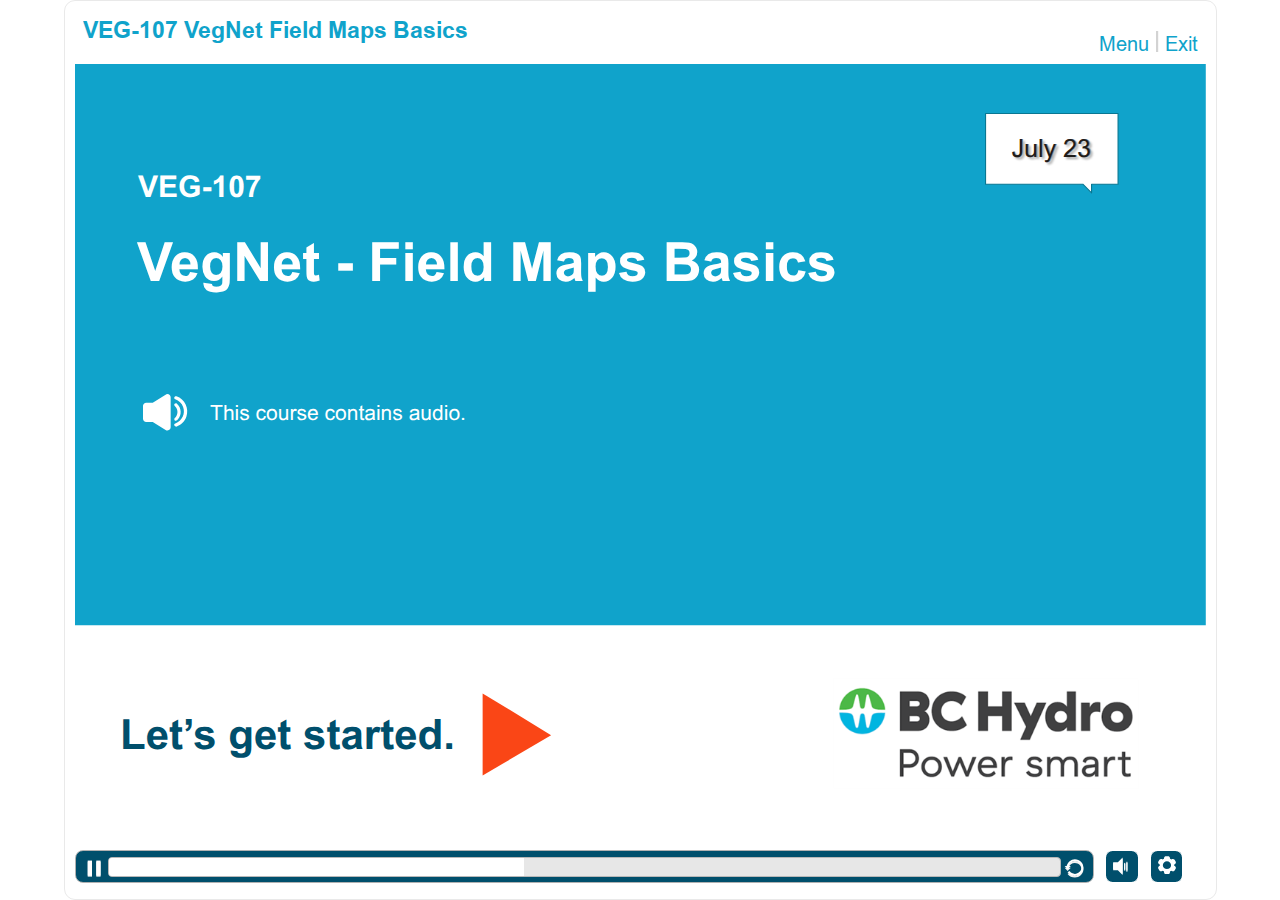
<file: index.html>
<!doctype html>
<html lang="en-US">
<head>
  <meta charset="utf-8">
  <!-- Created using Storyline 3 - http://www.articulate.com  -->
  <!-- version: 3.17.27621.0 -->
  <title>VEG-107 VegNet Field Maps Basics</title>
  <meta http-equiv="x-ua-compatible" content="IE=edge"/>
  <meta name="viewport" content="width=device-width,initial-scale=1,user-scalable=no,shrink-to-fit=no,minimal-ui"/>
  <meta name="apple-mobile-web-app-capable" content="yes"/>
  <style>
    html, body { height: 100%; padding: 0; margin: 0 }
    #app { height: 100%; width: 100%; }
  </style>
  
  <script>window.THREE = { };</script>
</head>
<body style="background: #FFFFFF" class="cs-HTML theme-classic">
  <!-- 360 -->
  <script>!function(e){var i=/iPhone/i,o=/iPod/i,n=/iPad/i,t=/(?=.*\bAndroid\b)(?=.*\bMobile\b)/i,d=/Android/i,s=/(?=.*\bAndroid\b)(?=.*\bSD4930UR\b)/i,b=/(?=.*\bAndroid\b)(?=.*\b(?:KFOT|KFTT|KFJWI|KFJWA|KFSOWI|KFTHWI|KFTHWA|KFAPWI|KFAPWA|KFARWI|KFASWI|KFSAWI|KFSAWA)\b)/i,r=/IEMobile/i,h=/(?=.*\bWindows\b)(?=.*\bARM\b)/i,a=/BlackBerry/i,l=/BB10/i,p=/Opera Mini/i,f=/(CriOS|Chrome)(?=.*\bMobile\b)/i,u=/(?=.*\bFirefox\b)(?=.*\bMobile\b)/i,c=new RegExp("(?:Nexus 7|BNTV250|Kindle Fire|Silk|GT-P1000)","i"),w=function(e,i){return e.test(i)},A=function(e){var A=e||navigator.userAgent,v=A.split("[FBAN");if(void 0!==v[1]&&(A=v[0]),this.apple={phone:w(i,A),ipod:w(o,A),tablet:!w(i,A)&&w(n,A),device:w(i,A)||w(o,A)||w(n,A)},this.amazon={phone:w(s,A),tablet:!w(s,A)&&w(b,A),device:w(s,A)||w(b,A)},this.android={phone:w(s,A)||w(t,A),tablet:!w(s,A)&&!w(t,A)&&(w(b,A)||w(d,A)),device:w(s,A)||w(b,A)||w(t,A)||w(d,A)},this.windows={phone:w(r,A),tablet:w(h,A),device:w(r,A)||w(h,A)},this.other={blackberry:w(a,A),blackberry10:w(l,A),opera:w(p,A),firefox:w(u,A),chrome:w(f,A),device:w(a,A)||w(l,A)||w(p,A)||w(u,A)||w(f,A)},this.seven_inch=w(c,A),this.any=this.apple.device||this.android.device||this.windows.device||this.other.device||this.seven_inch,this.phone=this.apple.phone||this.android.phone||this.windows.phone,this.tablet=this.apple.tablet||this.android.tablet||this.windows.tablet,"undefined"==typeof window)return this},v=function(){var e=new A;return e.Class=A,e};"undefined"!=typeof module&&module.exports&&"undefined"==typeof window?module.exports=A:"undefined"!=typeof module&&module.exports&&"undefined"!=typeof window?module.exports=v():"function"==typeof define&&define.amd?define("isMobile",[],e.isMobile=v()):e.isMobile=v()}(this);
    window.isMobile.apple.tablet = window.isMobile.apple.tablet ||
      (navigator.platform === 'MacIntel' && navigator.maxTouchPoints > 1);
    window.isMobile.apple.device = window.isMobile.apple.device || window.isMobile.apple.tablet;
    window.isMobile.tablet = window.isMobile.tablet || window.isMobile.apple.tablet;
    window.isMobile.any = window.isMobile.any || window.isMobile.apple.tablet;
  </script>

  <div id="focus-sink" tabindex="-1"></div>

  <div id="preso"></div>
  <script>
    window.DS = {};
    window.globals = {
      DATA_PATH_BASE: '',
      HAS_FRAME: true,
      HAS_SLIDE: true,

      lmsPresent: false,
      tinCanPresent: false,
      cmi5Present: false,
      aoSupport: false,
      scale: 'show all',
      captureRc: false,
      browserSize: 'optimal',
      bgColor: '#FFFFFF',
      features: '',
      themeName: 'classic',
      preloaderColor: '#FFFFFF',
      suppressAnalytics: true,
      productChannel: 'perpetual',
      publishSource: 'storyline',
      aid: '',
      cid: 'ddb8087c-6bf0-4a6c-85aa-1a2686c15aff',
      playerVersion: '3.17.27621.0',
      maxIosVideoElements: 10,

      
      parseParams: function(qs) {
        if (window.globals.parsedParams != null) {
          return window.globals.parsedParams;
        }
        qs = (qs || window.location.search.substr(1)).split('+').join(' ');
        var params = {},
            tokens,
            re = /[?&]?([^=]+)=([^&]*)/g;

        while (tokens = re.exec(qs)) {
          params[decodeURIComponent(tokens[1]).trim()] =
            decodeURIComponent(tokens[2]).trim();
        }
        window.globals.parsedParams = params;
        return params;
      }

    };

    (function() {

      var classTypes = [ 'desktop', 'mobile', 'phone', 'tablet' ];

      var addDeviceClasses = function(prefix, testObj) {
        var curr, i;
        for (i = 0; i < classTypes.length; i++) {
          curr = classTypes[i];
          if (testObj[curr]) {
            document.body.classList.add(prefix + curr);
          }
        }
      };

      var params = window.globals.parseParams(),
          isDevicePreview = params.devicepreview === '1',
          isPhoneOverride = params.deviceType === 'phone' || (isDevicePreview && params.phone == '1'),
          isTabletOverride = (params.deviceType === 'tablet' || isDevicePreview) && !isPhoneOverride,
          isMobileOverride = isPhoneOverride || isTabletOverride;

      var deviceView = {
        desktop: !window.isMobile.any && !isMobileOverride,
        mobile: window.isMobile.any || isMobileOverride,
        phone: isPhoneOverride || (window.isMobile.phone && !isTabletOverride),
        tablet: isTabletOverride || window.isMobile.tablet
      };

      window.globals.deviceView = deviceView;
      window.isMobile.desktop = !window.isMobile.any;
      window.isMobile.mobile = window.isMobile.any;

      addDeviceClasses('view-', deviceView);

    })();
  </script>
  
  <script src='story_content/user.js' type=text/javascript></script>
  <div class="slide-loader"></div>

  <script>
    if (window.globals.deviceView.isMobile) { var doc = document, loader = doc.body.querySelector('.slide-loader'); [ 1, 2, 3 ].forEach(function(n) { var d = doc.createElement('div'); d.style.backgroundColor = window.globals.preloaderColor; d.classList.add('mobile-loader-dot'); d.classList.add('dot' + n); loader.appendChild(d); }); }
  </script>

  <div class="mobile-load-title-overlay" style="display: none">
    <div class="mobile-load-title">VEG-107 VegNet Field Maps Basics</div>
  </div>

  <div class="mobile-chrome-warning"></div>

  <script>
    
    if (window.autoSpider && window.vInterfaceObject) {
      document.querySelector('.mobile-load-title-overlay').style.display = 'none';
    }
  </script>

  

  <link rel="stylesheet" href="html5/data/css/output.min.css" data-noprefix/>
</body>
<script src="html5/lib/scripts/bootstrapper.min.js"></script>
</html>
</file>
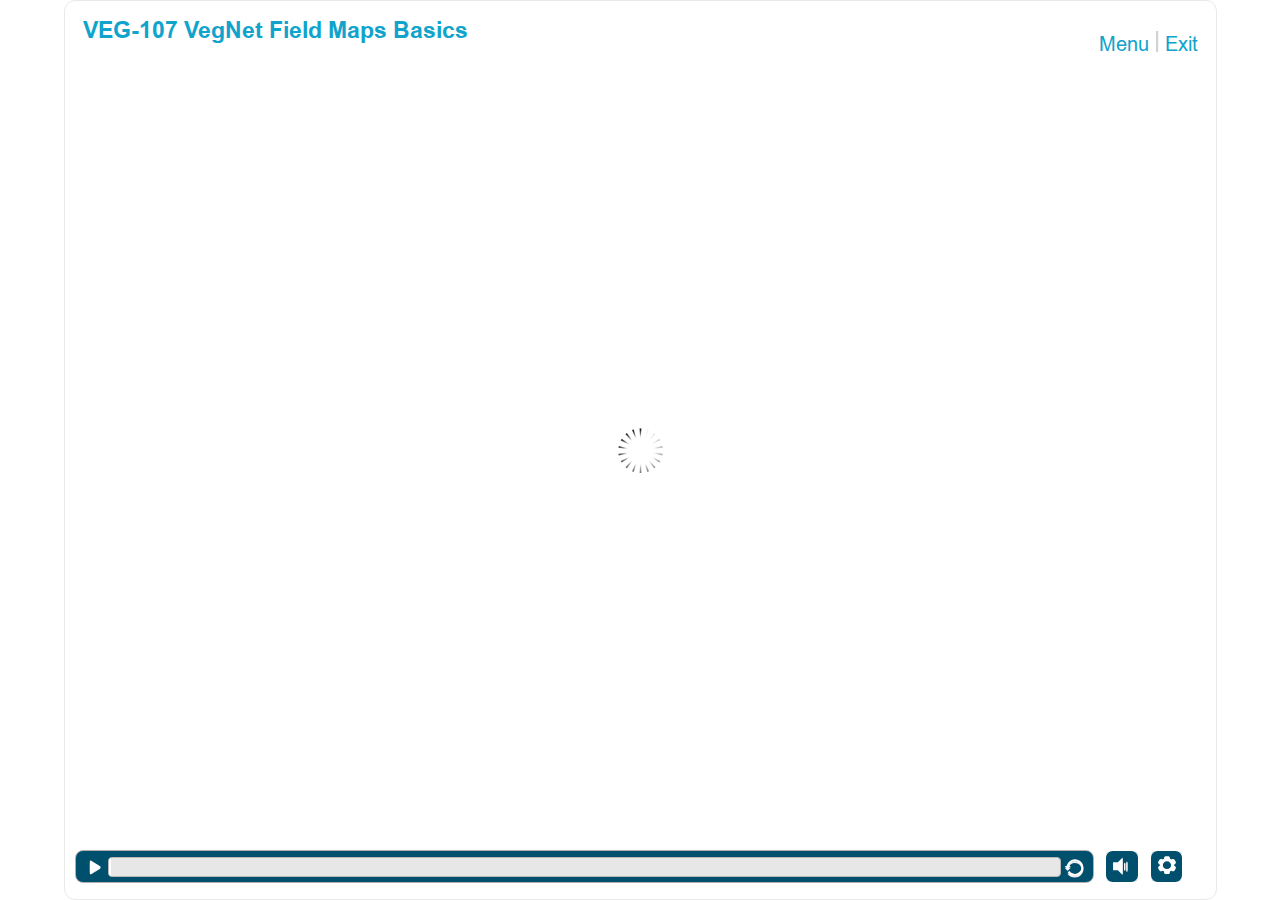
<file: index_lms.html>
<!doctype html>
<html lang="en-US">
<head>
  <meta charset="utf-8">
  <!-- Created using Storyline 3 - http://www.articulate.com  -->
  <!-- version: 3.17.27621.0 -->
  <title>VEG-107 VegNet Field Maps Basics</title>
  <meta http-equiv="x-ua-compatible" content="IE=edge"/>
  <meta name="viewport" content="width=device-width,initial-scale=1,user-scalable=no,shrink-to-fit=no,minimal-ui"/>
  <meta name="apple-mobile-web-app-capable" content="yes"/>
  <style>
    html, body { height: 100%; padding: 0; margin: 0 }
    #app { height: 100%; width: 100%; }
  </style>
  <script src="lms/scormdriver.js" charset="utf-8"></script>
  <script>window.THREE = { };</script>
</head>
<body style="background: #FFFFFF" class="cs-HTML theme-classic">
  <!-- 360 -->
  <script>!function(e){var i=/iPhone/i,o=/iPod/i,n=/iPad/i,t=/(?=.*\bAndroid\b)(?=.*\bMobile\b)/i,d=/Android/i,s=/(?=.*\bAndroid\b)(?=.*\bSD4930UR\b)/i,b=/(?=.*\bAndroid\b)(?=.*\b(?:KFOT|KFTT|KFJWI|KFJWA|KFSOWI|KFTHWI|KFTHWA|KFAPWI|KFAPWA|KFARWI|KFASWI|KFSAWI|KFSAWA)\b)/i,r=/IEMobile/i,h=/(?=.*\bWindows\b)(?=.*\bARM\b)/i,a=/BlackBerry/i,l=/BB10/i,p=/Opera Mini/i,f=/(CriOS|Chrome)(?=.*\bMobile\b)/i,u=/(?=.*\bFirefox\b)(?=.*\bMobile\b)/i,c=new RegExp("(?:Nexus 7|BNTV250|Kindle Fire|Silk|GT-P1000)","i"),w=function(e,i){return e.test(i)},A=function(e){var A=e||navigator.userAgent,v=A.split("[FBAN");if(void 0!==v[1]&&(A=v[0]),this.apple={phone:w(i,A),ipod:w(o,A),tablet:!w(i,A)&&w(n,A),device:w(i,A)||w(o,A)||w(n,A)},this.amazon={phone:w(s,A),tablet:!w(s,A)&&w(b,A),device:w(s,A)||w(b,A)},this.android={phone:w(s,A)||w(t,A),tablet:!w(s,A)&&!w(t,A)&&(w(b,A)||w(d,A)),device:w(s,A)||w(b,A)||w(t,A)||w(d,A)},this.windows={phone:w(r,A),tablet:w(h,A),device:w(r,A)||w(h,A)},this.other={blackberry:w(a,A),blackberry10:w(l,A),opera:w(p,A),firefox:w(u,A),chrome:w(f,A),device:w(a,A)||w(l,A)||w(p,A)||w(u,A)||w(f,A)},this.seven_inch=w(c,A),this.any=this.apple.device||this.android.device||this.windows.device||this.other.device||this.seven_inch,this.phone=this.apple.phone||this.android.phone||this.windows.phone,this.tablet=this.apple.tablet||this.android.tablet||this.windows.tablet,"undefined"==typeof window)return this},v=function(){var e=new A;return e.Class=A,e};"undefined"!=typeof module&&module.exports&&"undefined"==typeof window?module.exports=A:"undefined"!=typeof module&&module.exports&&"undefined"!=typeof window?module.exports=v():"function"==typeof define&&define.amd?define("isMobile",[],e.isMobile=v()):e.isMobile=v()}(this);
    window.isMobile.apple.tablet = window.isMobile.apple.tablet ||
      (navigator.platform === 'MacIntel' && navigator.maxTouchPoints > 1);
    window.isMobile.apple.device = window.isMobile.apple.device || window.isMobile.apple.tablet;
    window.isMobile.tablet = window.isMobile.tablet || window.isMobile.apple.tablet;
    window.isMobile.any = window.isMobile.any || window.isMobile.apple.tablet;
  </script>

  <div id="focus-sink" tabindex="-1"></div>

  <div id="preso"></div>
  <script>
    window.DS = {};
    window.globals = {
      DATA_PATH_BASE: '',
      HAS_FRAME: true,
      HAS_SLIDE: true,

      lmsPresent: true,
      tinCanPresent: false,
      cmi5Present: false,
      aoSupport: false,
      scale: 'show all',
      captureRc: false,
      browserSize: 'optimal',
      bgColor: '#FFFFFF',
      features: '',
      themeName: 'classic',
      preloaderColor: '#FFFFFF',
      suppressAnalytics: true,
      productChannel: 'perpetual',
      publishSource: 'storyline',
      aid: '',
      cid: 'ddb8087c-6bf0-4a6c-85aa-1a2686c15aff',
      playerVersion: '3.17.27621.0',
      maxIosVideoElements: 10,

      
      parseParams: function(qs) {
        if (window.globals.parsedParams != null) {
          return window.globals.parsedParams;
        }
        qs = (qs || window.location.search.substr(1)).split('+').join(' ');
        var params = {},
            tokens,
            re = /[?&]?([^=]+)=([^&]*)/g;

        while (tokens = re.exec(qs)) {
          params[decodeURIComponent(tokens[1]).trim()] =
            decodeURIComponent(tokens[2]).trim();
        }
        window.globals.parsedParams = params;
        return params;
      }

    };

    (function() {

      var classTypes = [ 'desktop', 'mobile', 'phone', 'tablet' ];

      var addDeviceClasses = function(prefix, testObj) {
        var curr, i;
        for (i = 0; i < classTypes.length; i++) {
          curr = classTypes[i];
          if (testObj[curr]) {
            document.body.classList.add(prefix + curr);
          }
        }
      };

      var params = window.globals.parseParams(),
          isDevicePreview = params.devicepreview === '1',
          isPhoneOverride = params.deviceType === 'phone' || (isDevicePreview && params.phone == '1'),
          isTabletOverride = (params.deviceType === 'tablet' || isDevicePreview) && !isPhoneOverride,
          isMobileOverride = isPhoneOverride || isTabletOverride;

      var deviceView = {
        desktop: !window.isMobile.any && !isMobileOverride,
        mobile: window.isMobile.any || isMobileOverride,
        phone: isPhoneOverride || (window.isMobile.phone && !isTabletOverride),
        tablet: isTabletOverride || window.isMobile.tablet
      };

      window.globals.deviceView = deviceView;
      window.isMobile.desktop = !window.isMobile.any;
      window.isMobile.mobile = window.isMobile.any;

      addDeviceClasses('view-', deviceView);

    })();
  </script>
  
  <script src='story_content/user.js' type=text/javascript></script>
  <div class="slide-loader"></div>

  <script>
    if (window.globals.deviceView.isMobile) { var doc = document, loader = doc.body.querySelector('.slide-loader'); [ 1, 2, 3 ].forEach(function(n) { var d = doc.createElement('div'); d.style.backgroundColor = window.globals.preloaderColor; d.classList.add('mobile-loader-dot'); d.classList.add('dot' + n); loader.appendChild(d); }); }
  </script>

  <div class="mobile-load-title-overlay" style="display: none">
    <div class="mobile-load-title">VEG-107 VegNet Field Maps Basics</div>
  </div>

  <div class="mobile-chrome-warning"></div>

  <script>
    
    if (window.autoSpider && window.vInterfaceObject) {
      document.querySelector('.mobile-load-title-overlay').style.display = 'none';
    }
  </script>

  

  <link rel="stylesheet" href="html5/data/css/output.min.css" data-noprefix/>
</body>
<script src="html5/lib/scripts/bootstrapper.min.js"></script>
</html>
</file>
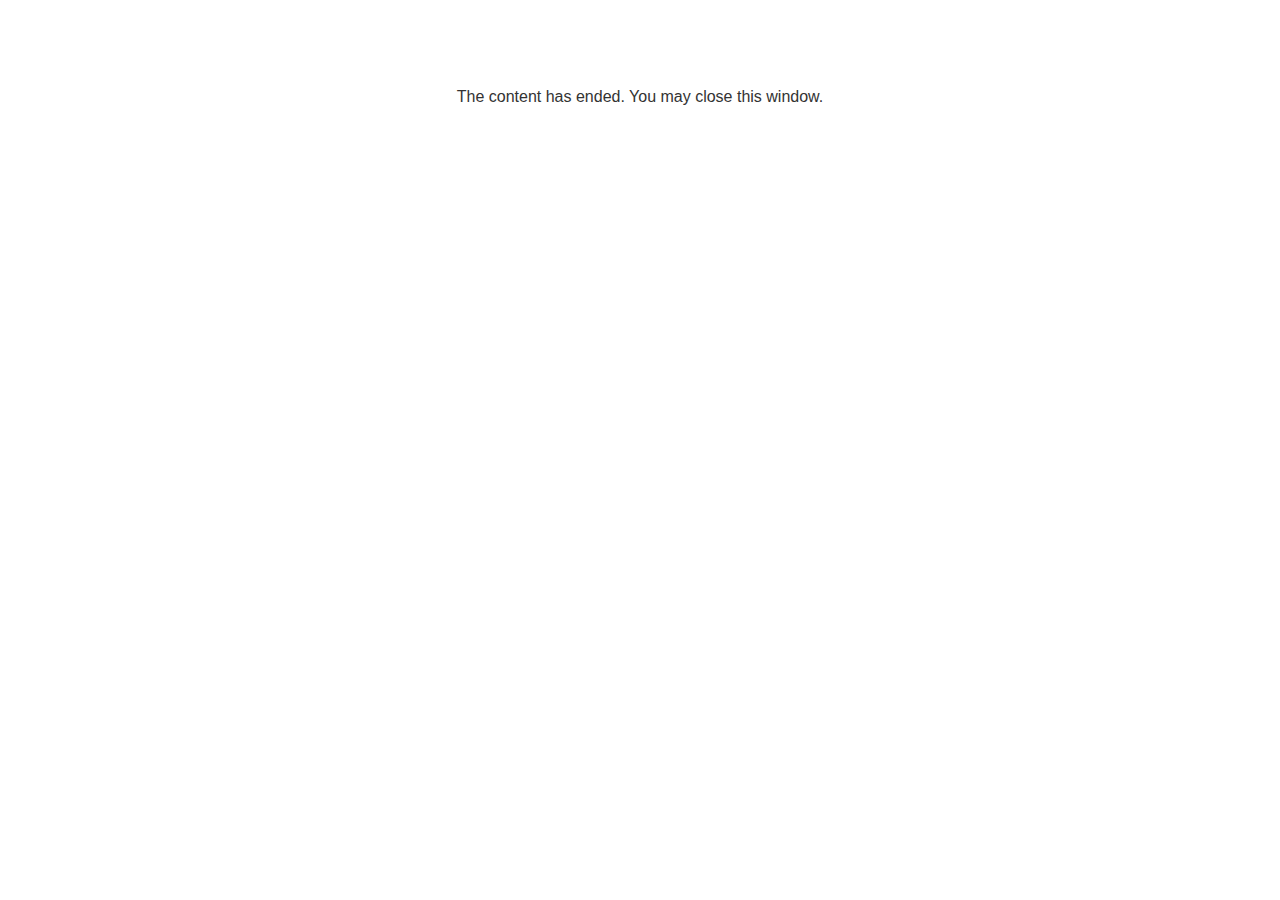
<file: lms/goodbye.html>
<!doctype html>
<html>
<body style="background-color: #ffffff;">

<p role="alert" style="color: #333333;font-family: Arial, articulate, tahoma, arial;font-size: medium;text-align: center;">
<br><br><br><br>
The content has ended. You may close this window.
</p>

</body>
</html>
</file>
